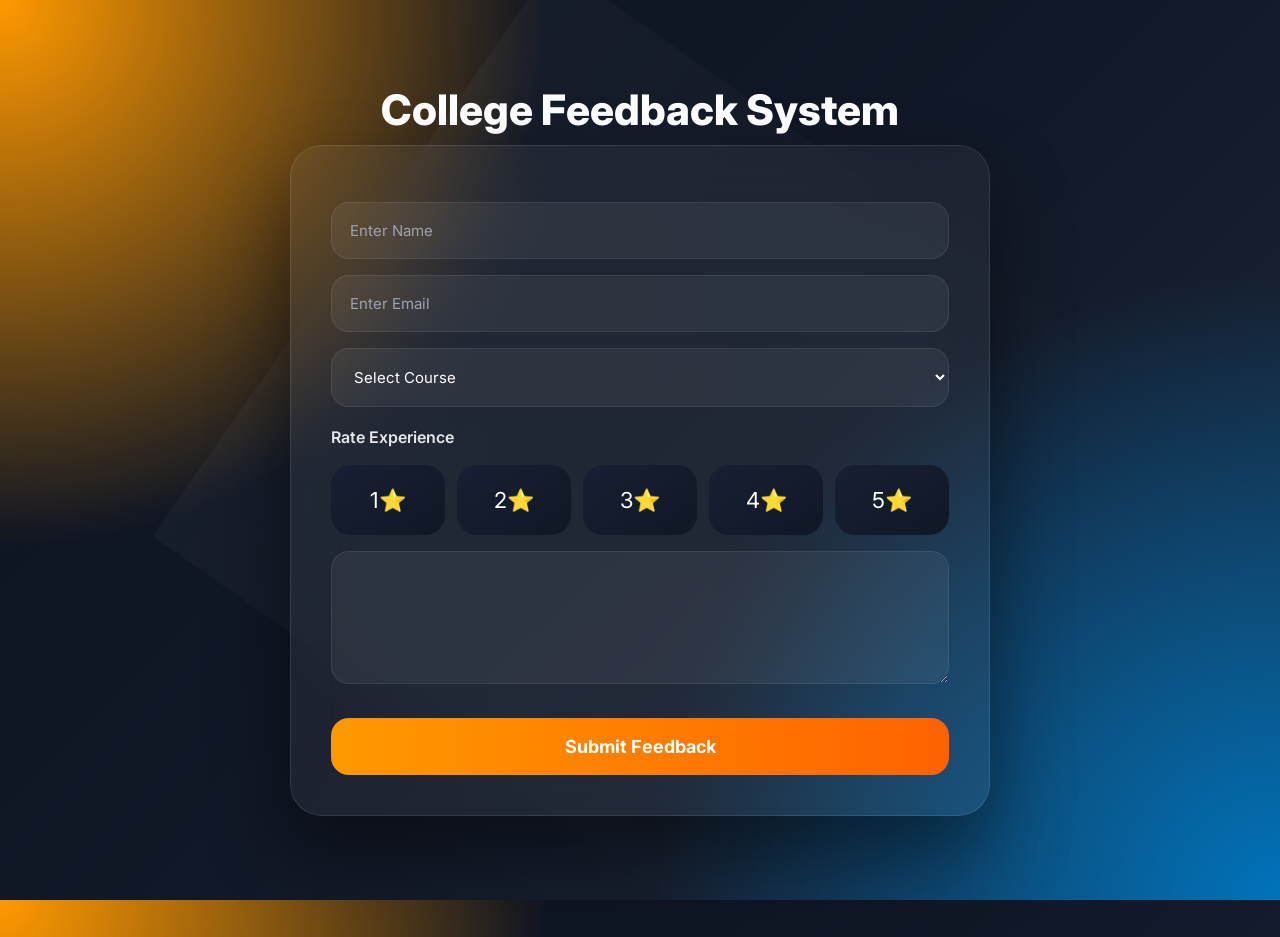
<file: index.html>
<!DOCTYPE html> <html lang="en"> 
    <head> <meta charset="UTF-8">
         <meta name="viewport" content="width=device-width, initial-scale=1.0"> 
         <title>Feedback Collection System</title> 
         <link rel="stylesheet" href="style.css">
         </head> 
         <body>
             <div class="container">
                 <h1>College Feedback System</h1>
                  <div class="card"> <input type="text" placeholder="Enter Name">
                     <input type="email" placeholder="Enter Email">
                      <select> 
                        <option>Select Course</option>
                         <option>BCA</option> 
                         <option>BBA</option>
                          <option>BTech</option>
                         </select>
                          <label>Rate Experience</label>
                           <div class="rating">
                             <button>1⭐</button>
                              <button>2⭐</button>
                               <button>3⭐</button>
                                <button>4⭐</button> 
                                <button>5⭐</button>
                             </div> 
                             <textarea placeholder="Write your feedback..." rows="5"> </textarea>
                              <button class="submit-btn"> Submit Feedback </button>
                             </div> </div> 
                             <script src="script.js"></script>
                             
                             </body> </html>
</file>
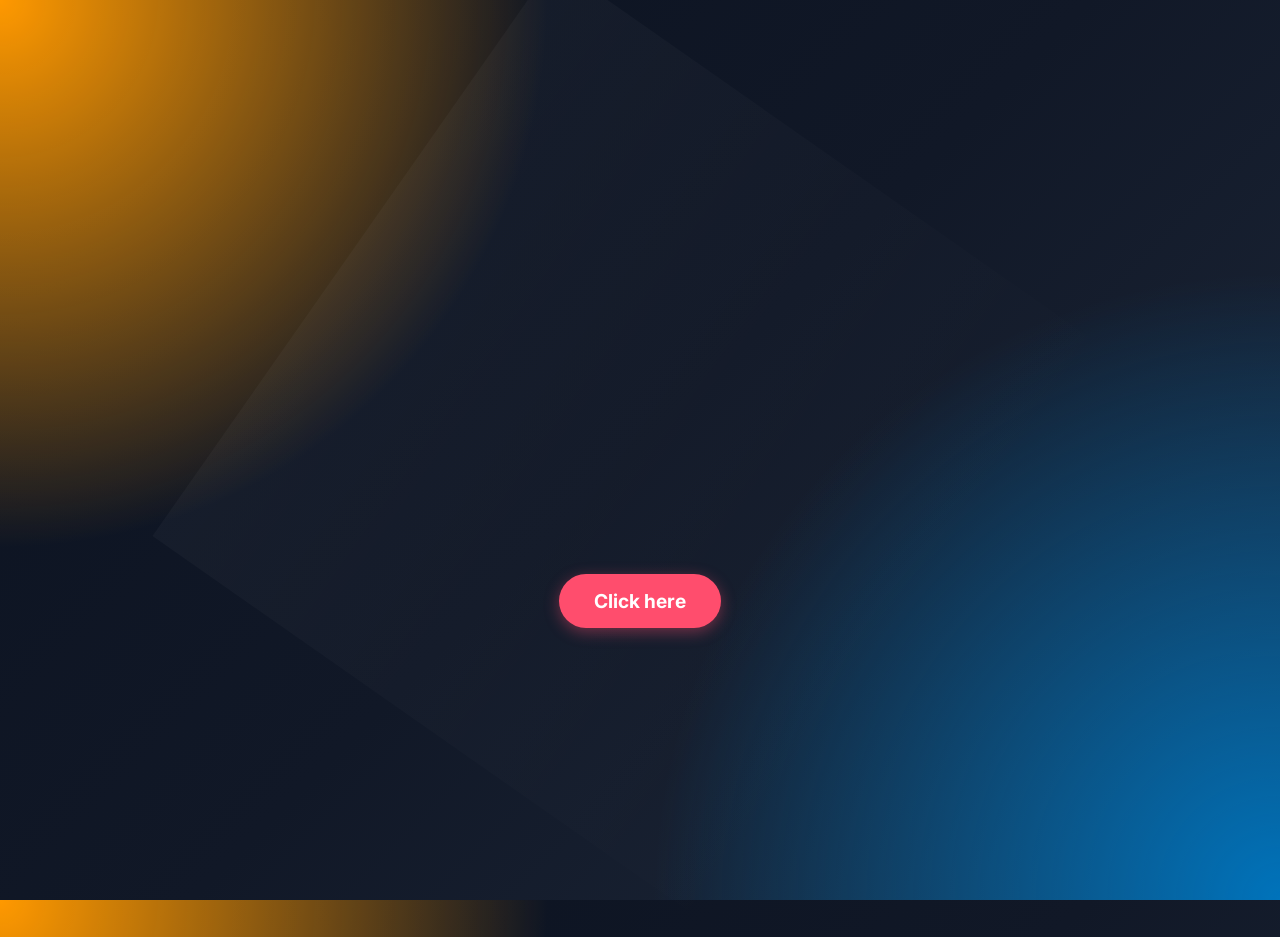
<file: birthday.html>
<!DOCTYPE html>
<html lang="en">
<head>
    <meta charset="UTF-8">
    <meta name="viewport" content="width=device-width, initial-scale=1.0">
    <title>Happy Birthday</title>
    <link rel="stylesheet" href="style.css">
</head>
<body>
    <div class="container">
        <h1 class="hidden" id="greeting">Happy Birthday</h1>
        <p class="hidden" id="message">"Happy Birthday! Wishing you a day filled with love,
             laughter, and unforgettable moments. May this year bring you endless joy and success.
              Cheers to another amazing year ahead!"</p>
        </p>
        <button id="surpriseBtn">Click here </button>
    </div>
    <style>
        body {
    margin: 0;
    padding: 0;
    background-color: #1a0b1c; /* Deep romantic dark purple */
    color: #ffffff;
    font-family: 'Segoe UI', Tahoma, Geneva, Verdana, sans-serif;
    display: flex;
    justify-content: center;
    align-items: center;
    height: 100vh;
    overflow: hidden; /* Prevents scrollbars when hearts float */
    text-align: center;
}

.container {
    z-index: 10;
    padding: 20px;
    display: flex;
    flex-direction: column;
    align-items: center;
}

h1 {
    font-size: 3.5rem;
    color: #ff4d6d;
    text-shadow: 0 0 15px #ff4d6d; /* Romantic glow effect */
    margin-bottom: 10px;
    opacity: 0; /* Hidden initially */
    transition: opacity 2s ease-in-out;
}

p {
    font-size: 1.4rem;
    max-width: 600px;
    line-height: 1.6;
    margin-bottom: 40px;
    opacity: 0; /* Hidden initially */
    transition: opacity 2s ease-in-out 1.5s; /* Appears slightly after the heading */
}

button {
    padding: 15px 35px;
    font-size: 1.2rem;
    font-weight: bold;
    background-color: #ff4d6d;
    color: white;
    border: none;
    border-radius: 50px;
    cursor: pointer;
    box-shadow: 0 4px 15px rgba(255, 77, 109, 0.4);
    transition: transform 0.3s, box-shadow 0.3s, opacity 0.5s;
}

button:hover {
    transform: scale(1.05);
    box-shadow: 0 6px 20px rgba(255, 77, 109, 0.8);
}

/* Class added by JavaScript to reveal the text */
.show {
    opacity: 1 !important;
}

/* Styling for the floating hearts generated by JavaScript */
.heart {
    position: absolute;
    color: #ff4d6d;
    animation: floatUp 4s ease-in forwards;
    opacity: 0.8;
    z-index: 1;
}

/* The animation that makes the hearts float from bottom to top */
@keyframes floatUp {
    0% {
        transform: translateY(100vh) scale(0.5) rotate(0deg);
        opacity: 1;
    }
    100% {
        transform: translateY(-20vh) scale(1.5) rotate(45deg);
        opacity: 0;
    }
}
    </style>

    <script>
        const btn = document.getElementById('surpriseBtn');
const greeting = document.getElementById('greeting');
const message = document.getElementById('message');

btn.addEventListener('click', () => {
   
    btn.style.opacity = '0';
    setTimeout(() => {
        btn.style.display = 'none';
    }, 500);

  
    greeting.classList.add('show');
    message.classList.add('show');

    // Start generating floating hearts every 300 milliseconds
    setInterval(createHeart, 300);
});

function createHeart() {
    const heart = document.createElement('div');
    heart.classList.add('heart');
    heart.innerHTML = '💖'; // You can change this to 💖 or ✨

    // Randomize the starting position across the width of the screen
    heart.style.left = Math.random() * 100 + 'vw';
    
    // Randomize the animation speed slightly for a natural look
    heart.style.animationDuration = Math.random() * 3 + 6 + 's'; 
    
    // Randomize the size of the hearts
    heart.style.fontSize = Math.random() * 2 + 1 + 'rem';

    document.body.appendChild(heart);

    // Clean up the hearts after they float off-screen so the browser doesn't crash
    setTimeout(() => {
        heart.remove();
    }, 500);
}
    </script>
</body>
</html>
</file>
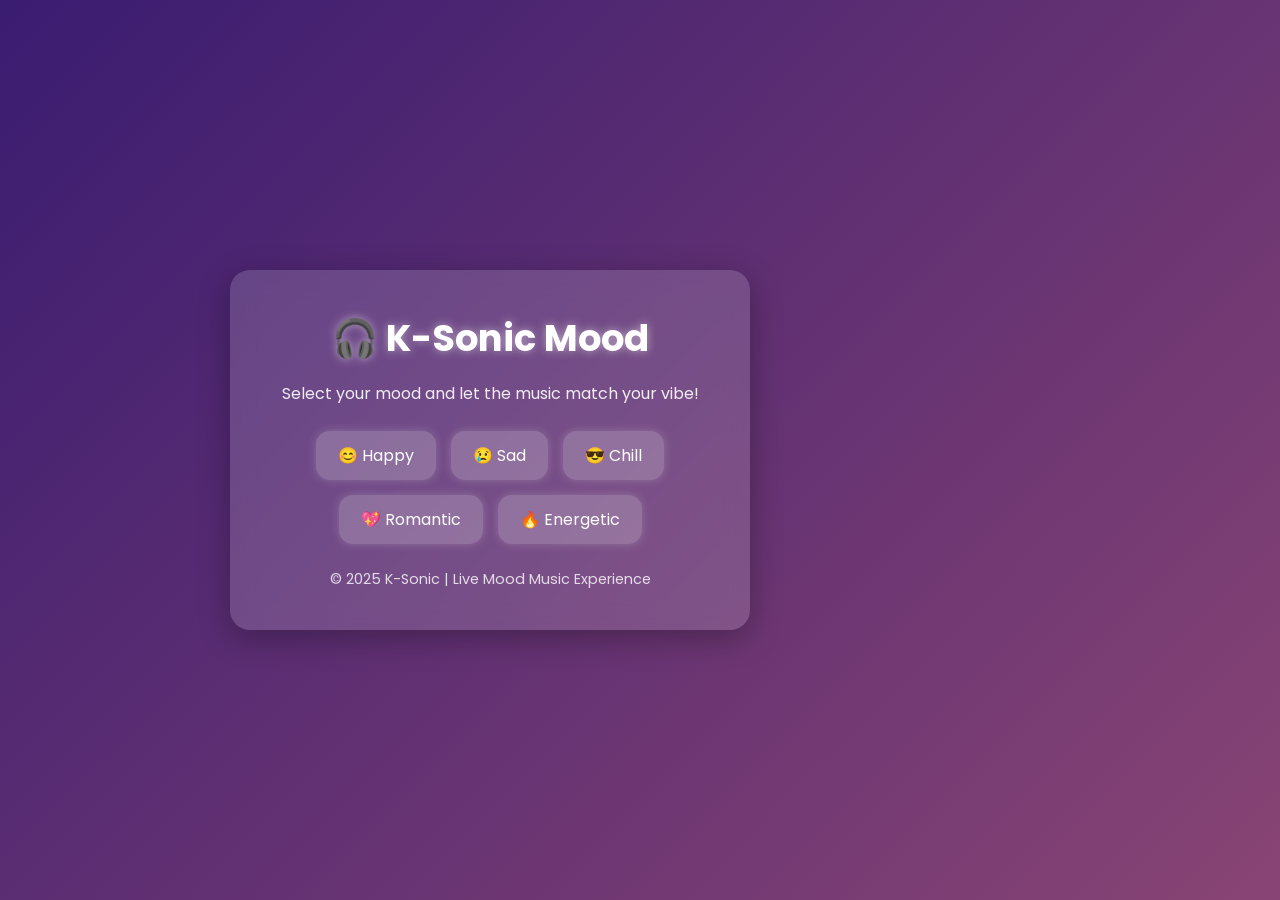
<file: ksonicsecnd.html>
<!DOCTYPE html>
<html lang="en">
<head>
  <meta charset="UTF-8" />
  <meta name="viewport" content="width=device-width, initial-scale=1.0" />
  <title>K-Sonic Mood Music</title>

  <link href="https://fonts.googleapis.com/css2?family=Poppins:wght@400;600&display=swap" rel="stylesheet" />

  <style>
    * {margin: 0; padding: 0; box-sizing: border-box; font-family: 'Poppins', sans-serif;}
    body {
      height: 100vh;
      overflow: hidden;
      display: flex;
      justify-content: center;
      align-items: center;
      color: #fff;
      text-align: center;
      transition: background 2s ease;
      background: linear-gradient(135deg, #3a1c71, #d76d77, #ffaf7b);
      background-size: 400% 400%;
      animation: gradient 15s ease infinite;
    }

    @keyframes gradient {
      0% {background-position: 0% 50%;}
      50% {background-position: 100% 50%;}
      100% {background-position: 0% 50%;}
    }

    canvas {
      position: fixed;
      top: 0;
      left: 0;
      width: 100%;
      height: 100%;
      z-index: 0;
    }

    .container {
      position: relative;
      z-index: 2;
      background: rgba(255, 255, 255, 0.15);
      border-radius: 20px;
      padding: 40px;
      backdrop-filter: blur(12px);
      box-shadow: 0 8px 32px rgba(0, 0, 0, 0.3);
      max-width: 520px;
      transition: all 0.5s ease;
    }

    h1 {
      font-size: 2.3rem;
      margin-bottom: 15px;
      text-shadow: 0 0 10px rgba(255,255,255,0.5);
    }

    p {
      font-size: 1rem;
      opacity: 0.9;
      margin-bottom: 25px;
    }

    .moods {
      display: flex;
      flex-wrap: wrap;
      justify-content: center;
      gap: 15px;
    }

    button {
      border: none;
      padding: 12px 22px;
      border-radius: 14px;
      cursor: pointer;
      font-size: 1rem;
      color: #fff;
      background: rgba(255, 255, 255, 0.2);
      transition: all 0.4s ease;
      box-shadow: 0 0 10px rgba(255,255,255,0.2);
    }

    button:hover {
      background: rgba(255,255,255,0.4);
      transform: scale(1.08);
      box-shadow: 0 0 20px rgba(255,255,255,0.5);
    }

    footer {
      margin-top: 25px;
      font-size: 0.9rem;
      opacity: 0.8;
    }
  </style>
</head>

<body>
  <canvas id="bgCanvas"></canvas>

  <div class="container" id="mainContainer">
    <h1>🎧 K-Sonic Mood </h1>
    <p>Select your mood and let the music match your vibe!</p>

    <div class="moods">
      <button onclick="setMood('happy')">😊 Happy</button>
      <button onclick="setMood('sad')">😢 Sad</button>
      <button onclick="setMood('chill')">😎 Chill</button>
      <button onclick="setMood('romantic')">💖 Romantic</button>
      <button onclick="setMood('energetic')">🔥 Energetic</button>
    </div>

    <footer>© 2025 K-Sonic | Live Mood Music Experience</footer>
  </div>

  <audio id="bgMusic" loop></audio>
  <div id="spotifyPlayer" style="margin-top:20px;">
  <iframe id="spotifyFrame" width="300" height="380" frameborder="0"
    allowtransparency="true" allow="encrypted-media"></iframe>
</div>
  <script>
    // MUSIC & MOOD SETTINGS
    const bgMusic = document.getElementById("bgMusic");
    const container = document.getElementById("mainContainer");

    const moods = {
      happy: {
        gradient: "linear-gradient(135deg, #ffb347, #ffcc33)",
        glow: "0 0 30px #ffdd57",
        music: "https://cdn.pixabay.com/download/audio/2022/03/15/audio_8a16f8a47d.mp3?filename=sunny-day-110397.mp3"
      },
      sad: {
        gradient: "linear-gradient(135deg, #283048, #859398)",
        glow: "0 0 30px #a8c0ff",
        music: "https://cdn.pixabay.com/download/audio/2021/09/07/audio_25ebcf5b4d.mp3?filename=sadness-108328.mp3"
      },
      chill: {
        gradient: "linear-gradient(135deg, #355c7d, #6c5b7b, #c06c84)",
        glow: "0 0 30px #b39ddb",
        music: "https://cdn.pixabay.com/download/audio/2023/02/28/audio_316c5575bb.mp3?filename=lofi-study-141022.mp3"
      },
      romantic: {
        gradient: "linear-gradient(135deg, #ff9a9e, #fecfef)",
        glow: "0 0 30px #ff8fa3",
        music: "https://cdn.pixabay.com/download/audio/2023/06/14/audio_78fddc8c9a.mp3?filename=romantic-song-146766.mp3"
      },
      energetic: {
        gradient: "linear-gradient(135deg, #00c9ff, #92fe9d)",
        glow: "0 0 30px #00ffb0",
        music: "https://cdn.pixabay.com/download/audio/2023/02/28/audio_b33fa97727.mp3?filename=energetic-rock-141053.mp3"
      }
    };

    function setMood(mood) {
      const selected = moods[mood];
      document.body.style.background = selected.gradient;
      document.body.style.backgroundSize = "400% 400%";
      container.style.boxShadow = selected.glow;
      bgMusic.src = selected.music;
      bgMusic.play().catch(err => console.log("Autoplay blocked:", err));
      container.animate(
        [{ transform: "scale(1)" }, { transform: "scale(1.05)" }, { transform: "scale(1)" }],
        { duration: 600, easing: "ease-in-out" }
      );
      // Update Spotify iframe based on mood
      const spotifyFrame = document.getElementById("spotifyFrame");
      const spotifyPlaylists = {
        happy: "37i9dQZF1DXdPec7aLTmlC", // Happy Hits
        sad: "37i9dQZF1DX7qK8ma5wgG1",   // Sad Songs
        chill: "37i9dQZF1DX4WYpdgoIcn6", // Chill Hits
        romantic: "37i9dQZF1DX50QitC6Oqtn", // Love Songs
        energetic: "37i9dQZF1DX8FwnYE6PRvL" // Energy Booster
      };
      const playlistId = spotifyPlaylists[mood];
     spotifyFrame.src = `https://open.spotify.com/embed/playlist/${playlistId}`;
    }
    // BACKGROUND PARTICLES (BUBBLES)
    const canvas = document.getElementById("bgCanvas");
    const ctx = canvas.getContext("2d");
    let width = (canvas.width = window.innerWidth);
    let height = (canvas.height = window.innerHeight);
    const particles = [];
    const colors = ["#ffffff", "#ffb6c1", "#b0e0e6", "#ffe4b5", "#d8bfd8"];
    class Particle { 
      constructor() {
        this.x = Math.random() * width;
        this.y = Math.random() * height;
        this.radius = Math.random() * 4 + 1;
        this.color = colors[Math.floor(Math.random() * colors.length)];
        this.speedY = Math.random() * 1 + 0.2;
        this.alpha = Math.random() * 0.7 + 0.3;
      }
      draw() {
        ctx.beginPath();
        ctx.arc(this.x, this.y, this.radius, 0, Math.PI * 2);
        ctx.fillStyle = this.color;
        ctx.globalAlpha = this.alpha;
        ctx.fill();
        ctx.globalAlpha = 1;
      }
      update() {
        this.y -= this.speedY;
        if (this.y < 0) {
          this.y = height + this.radius;
          this.x = Math.random() * width;
        }
      }
    }
    for (let i = 0; i < 80; i++) {
      particles.push(new Particle());
    }
    function animateParticles() {
      ctx.clearRect(0, 0, width, height);
      particles.forEach(p => {
        p.update();
        p.draw();
      });
      requestAnimationFrame(animateParticles);
    }
    animateParticles();
    window.addEventListener("resize", () => {
      width = canvas.width = window.innerWidth;
      height = canvas.height = window.innerHeight;
    });
  </script>
</body>
</html>
<!DOCTYPE html>
<html lang="en">
<head>
  <meta charset="UTF-8" />
  <meta name="viewport" content="width=device-width, initial-scale=1.0/" />
  <title>K-Sonic Mood Music</title>
  <link href="https://fonts.googleapis.com/css2?family=Poppins:wght@400;600&display=swap" rel="stylesheet" />
  
  
</head>
<body></body>

  <script>
    document.body.innerHTML = `
    <canvas id="bgCanvas"></canvas>
    <div class="container" id="mainContainer">
      <h1>🎧 K-Sonic Mood </h1>
      <p>Select your mood and let the music match your vibe!</p>
      <div class="moods">
        <button onclick="setMood('happy')">😊 Happy</button>
        <button onclick="setMood('sad')">😢 Sad</button>
        <button onclick="setMood('chill')">😎 Chill</button>
        <button onclick="setMood('romantic')">💖 Romantic</button>
        <button onclick="setMood('energetic')">🔥 Energetic</button>
      </div>
      <footer>© 2025 K-Sonic | Live Mood Music Experience</footer>
    </div>
    <audio id="bgMusic" loop></audio>
    <div id="spotifyPlayer" style="margin-top:20px;">
      <iframe id="spotifyFrame" width="300" height="380" frameborder="0"
        allowtransparency="true" allow="encrypted-media"></iframe>
    </div>`;
  </script>
  </body>
</html>
</file>
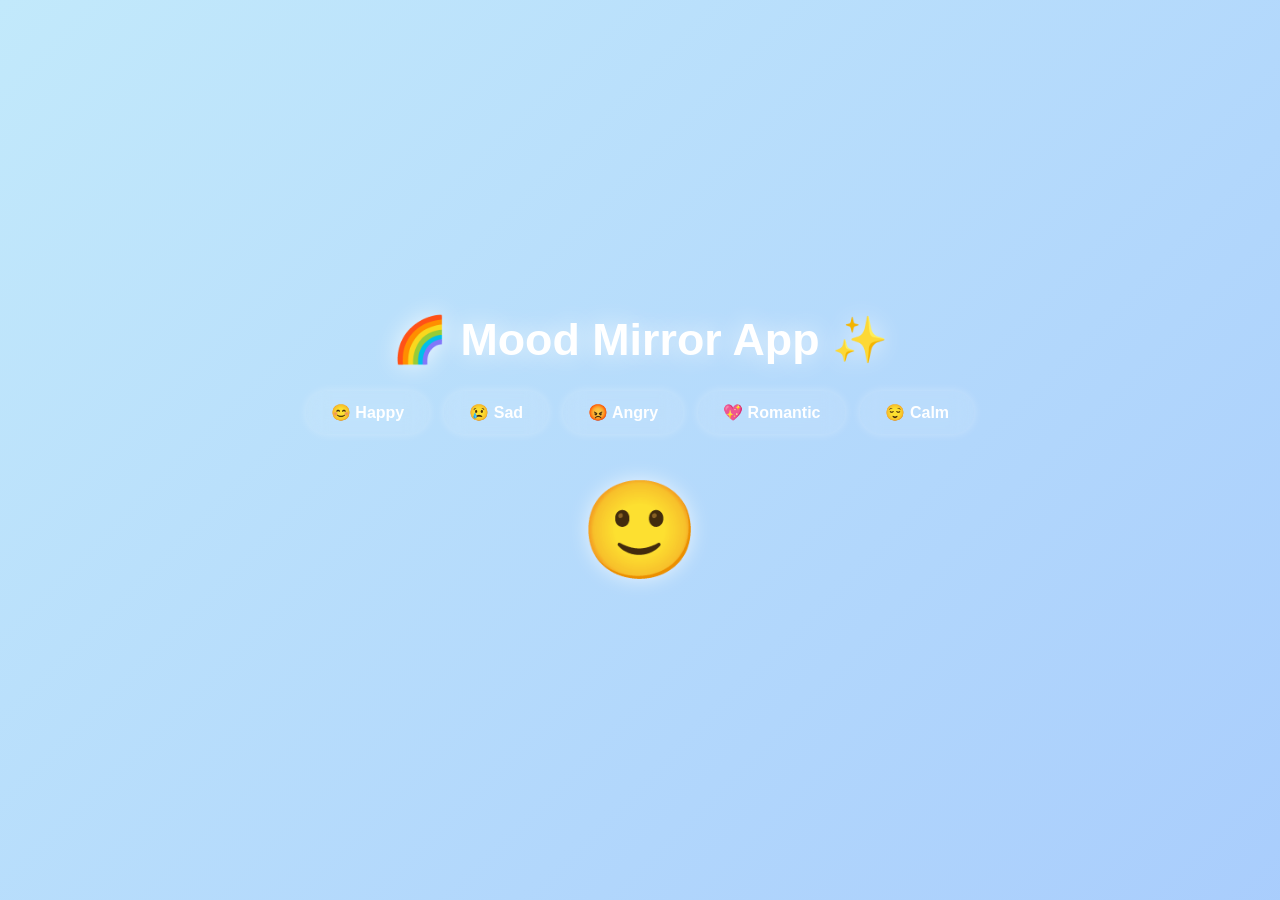
<file: moodmirror.html>
<!DOCTYPE html>
<html lang="en">
<head>
  <meta charset="UTF-8" />
  <meta name="viewport" content="width=device-width, initial-scale=1.0" />
  <title>Mood Mirror App ✨</title>

  <style>
    * {
      margin: 0;
      padding: 0;
      box-sizing: border-box;
      font-family: "Poppins", sans-serif;
    }

    body {
      height: 100vh;
      display: flex;
      flex-direction: column;
      align-items: center;
      justify-content: center;
      overflow: hidden;
      transition: all 1s ease;
      background: linear-gradient(-45deg, #ff9a9e, #fad0c4, #a1c4fd, #c2e9fb);
      background-size: 400% 400%;
      animation: gradientFlow 10s ease infinite;
      color: white;
    }

    @keyframes gradientFlow {
      0% { background-position: 0% 50%; }
      50% { background-position: 100% 50%; }
      100% { background-position: 0% 50%; }
    }

    h1 {
      font-size: 2.8rem;
      margin-bottom: 25px;
      text-shadow: 0 0 25px rgba(255, 255, 255, 0.8);
      animation: fadeIn 2s ease;
    }

    .mood-buttons {
      display: flex;
      gap: 15px;
      flex-wrap: wrap;
      justify-content: center;
    }

    button {
      border: none;
      padding: 12px 25px;
      border-radius: 50px;
      font-size: 1rem;
      font-weight: 600;
      cursor: pointer;
      color: white;
      background: rgba(255, 255, 255, 0.1);
      backdrop-filter: blur(10px);
      box-shadow: 0 0 10px rgba(255, 255, 255, 0.3);
      transition: all 0.4s ease;
    }

    button:hover {
      background: rgba(255, 255, 255, 0.4);
      transform: scale(1.15);
      box-shadow: 0 0 25px rgba(255, 255, 255, 0.6);
    }

    .emoji {
      font-size: 6rem;
      margin-top: 40px;
      text-shadow: 0 0 20px rgba(255, 255, 255, 0.7);
      transition: transform 0.5s ease, text-shadow 0.5s ease;
    }

    /* Floating bubble animation */
    .bubble {
      position: absolute;
      bottom: 0;
      background: radial-gradient(circle, rgba(255,255,255,0.8), rgba(255,255,255,0.1));
      border-radius: 50%;
      animation: rise 7s infinite ease-in;
    }

    @keyframes rise {
      0% {
        transform: translateY(0) scale(1);
        opacity: 0.9;
      }
      100% {
        transform: translateY(-100vh) scale(0.5);
        opacity: 0;
      }
    }

    @keyframes fadeIn {
      from { opacity: 0; transform: translateY(-20px); }
      to { opacity: 1; transform: translateY(0); }
    }
  </style>
</head>
<body>
  <h1>🌈 Mood Mirror App ✨</h1>

  <div class="mood-buttons">
    <button onclick="setMood('happy')">😊 Happy</button>
    <button onclick="setMood('sad')">😢 Sad</button>
    <button onclick="setMood('angry')">😡 Angry</button>
    <button onclick="setMood('romantic')">💖 Romantic</button>
    <button onclick="setMood('calm')">😌 Calm</button>
  </div>

  <div class="emoji" id="emoji">🙂</div>
  <audio id="music" autoplay loop></audio>

  <script>
    const body = document.body;
    const emoji = document.getElementById("emoji");
    const music = document.getElementById("music");

    const moods = {
      happy: {
        color: "linear-gradient(-45deg, #f9d423, #ff4e50, #f9d423, #ff4e50)",
        emoji: "😄",
        song: "https://www.soundhelix.com/examples/mp3/SoundHelix-Song-1.mp3"
      },
      sad: {
        color: "linear-gradient(-45deg, #2c3e50, #4 ca1af, #2c3e50, #4ca1af)",
        emoji: "😢",
        song: "https://www.soundhelix.com/examples/mp3/SoundHelix-Song-2.mp3"
      },
      angry: {
        color: "linear-gradient(-45deg, #ff512f, #dd2476, #ff512f, #dd2476)",
        emoji: "😡",
        song: "https://www.soundhelix.com/examples/mp3/SoundHelix-Song-3.mp3"
      },
      romantic: {
        color: "linear-gradient(-45deg, #fcb045, #fd1d1d, #833ab4, #fcb045)",
        emoji: "😍",
        song: "https://www.soundhelix.com/examples/mp3/SoundHelix-Song-4.mp3"
      },
      calm: {
        color: "linear-gradient(-45deg, #56ccf2, #2f80ed, #56ccf2, #2f80ed)",
        emoji: "😌",
        song: "https://www.soundhelix.com/examples/mp3/SoundHelix-Song-5.mp3"
      }
    };

    function setMood(mood) {
      const m = moods[mood];
      body.style.background = m.color;
      body.style.backgroundSize = "400% 400%";
      emoji.textContent = m.emoji;
      emoji.style.transform = "scale(1.3)";
      emoji.style.textShadow = "0 0 30px white";
      setTimeout(() => {
        emoji.style.transform = "scale(1)";
        emoji.style.textShadow = "0 0 20px rgba(255,255,255,0.7)";
      }, 600);

      music.src = m.song;
      music.play();

      createBubbles();
    }

    // Floating bubble creator
    function createBubbles() {
      for (let i = 0; i < 12; i++) {
        const bubble = document.createElement("div");
        bubble.classList.add("bubble");
        const size = Math.random() * 25 + 10;
        bubble.style.width = `${size}px`;
        bubble.style.height = `${size}px`;
        bubble.style.left = `${Math.random() * 100}vw`;
        bubble.style.animationDuration = `${Math.random() * 3 + 4}s`;
        body.appendChild(bubble);
        setTimeout(() => bubble.remove(), 7000);
      }
    }
  </script>
</body>
</html>
</file>
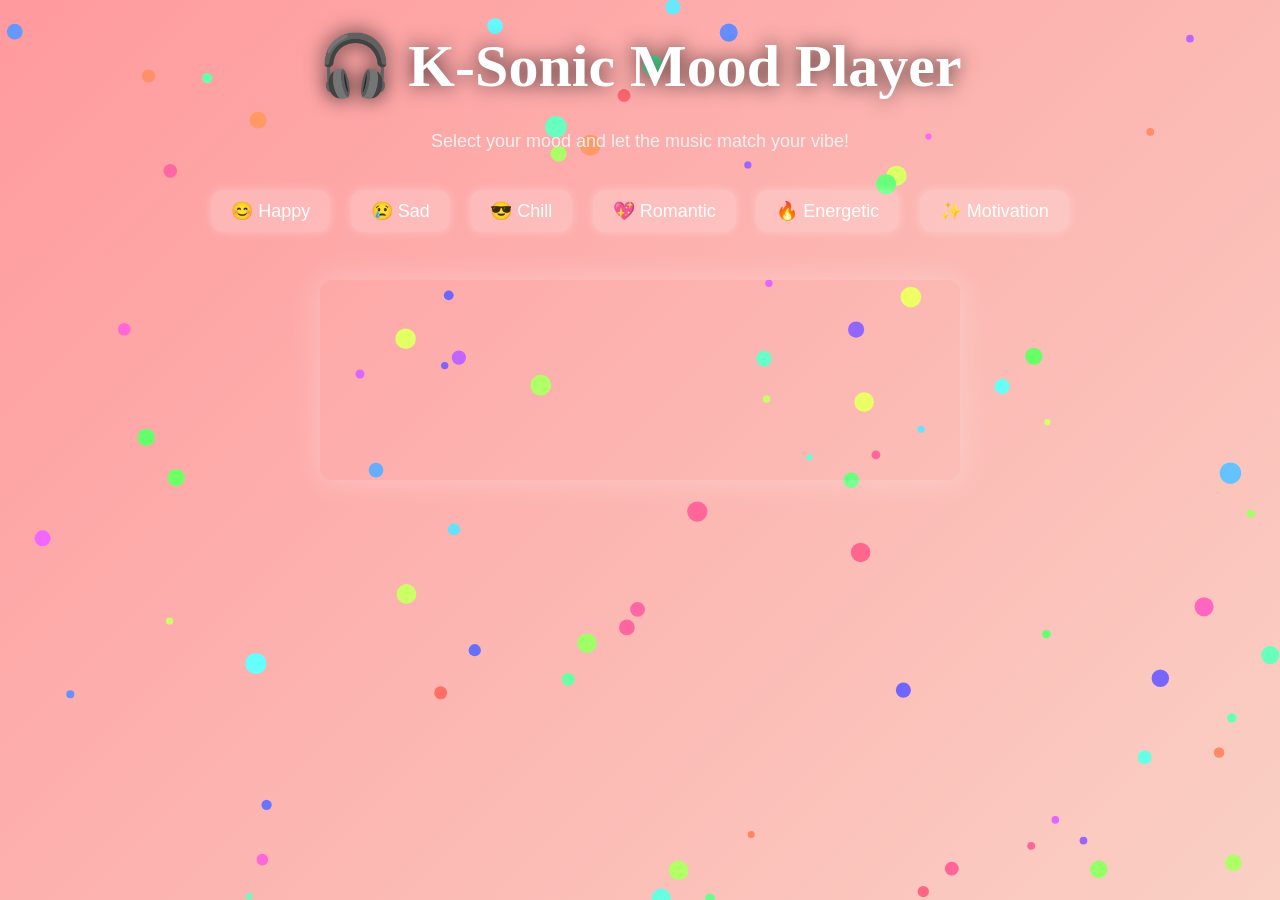
<file: normal.html>
<!DOCTYPE html>
<html lang="en">
<head>
  <meta charset="UTF-8">
  <meta name="viewport" content="width=device-width, initial-scale=1.0">
  <link rel="stylsheet" href="styl.css">
  <link rel="JVSfile" href="JVS.js">
  <title>K-Sonic Mood Player</title>
<style>
html, body {
      margin: 0;
      padding: 0;
      overflow: hidden;
      height: 100%;
      font-family: 'Poppins', sans-serif;
      color: white;
      text-align: center;
    }

    canvas {
      position: fixed;
      top: 0;
      left: 0;
      z-index: -1;
    }

    h1 {
      margin-top: 30px;
      font-size: 60px;
      font-family: 'Brush Script MT', cursive;
      text-shadow: 0 0 20px rgba(10, 10, 10, 0.8);
    }

    p {
      font-size: 18px;
      margin-top: -10px;
      color: #f0f0f0;
    }

    .buttons {
      margin-top: 30px;
    }

    button {
      margin: 8px;
      padding: 10px 20px;
      border: none;
      border-radius: 12px;
      font-size: 18px;
      background: rgba(255,255,255,0.2);
      color: white;
      cursor: pointer;
      transition: 0.3s;
      box-shadow: 0 0 10px rgba(255,255,255,0.3);
    }

    button:hover {
      transform: scale(1.1);
      background: rgba(255,255,255,0.4);
    }

    iframe {
      margin-top: 40px;
      border-radius: 20px;
      box-shadow: 0 0 30px rgba(255,255,255,0.3);
    }
  </style>
</head>

<body>
  <canvas id="background"></canvas>

  <h1>🎧 K-Sonic Mood Player</h1>
  <p>Select your mood and let the music match your vibe!</p>

  <div class="buttons">
    <button onclick="setMood('happy')">😊 Happy</button>
    <button onclick="setMood('sad')">😢 Sad</button>
    <button onclick="setMood('chill')">😎 Chill</button>
    <button onclick="setMood('romantic')">💖 Romantic</button>
    <button onclick="setMood('energetic')">🔥 Energetic</button>
    <button onclick="setMood('motivation')">✨ Motivation</button>
  </div>

  <iframe
   
  id="player"
  style="border-radius:12px"
  width="50%"
  height="200"
  frameBorder="0"
  allowfullscreen
  src=""
  allow="autoplay; clipboard-write; encrypted-media; fullscreen">

  </iframe>
  <script>
    // 🌈 Background Bubble Animation
    const canvas = document.getElementById('background');
    const ctx = canvas.getContext('2d');
    let width = canvas.width = window.innerWidth;
    let height = canvas.height = window.innerHeight;

    class Bubble {
      constructor() {
        this.x = Math.random() * width;
        this.y = Math.random() * height;
        this.radius = Math.random() * 8 + 3;
        this.speed = Math.random() * 2 + 0.5;
        this.color = `hsl(${Math.random() * 360}, 100%, 70%)`;
      }
      update() {
        this.y -= this.speed;
        if (this.y < -10) {
          this.y = height + 10;
          this.x = Math.random() * width;
        }
      }
      draw() {
        ctx.beginPath();
        ctx.arc(this.x, this.y, this.radius, 0, Math.PI * 2);
        ctx.fillStyle = this.color;
        ctx.fill();
      }
    }

    const bubbles = [];
    for (let i = 0; i < 80; i++) {
      bubbles.push(new Bubble());
    }

    function animate() {
      ctx.clearRect(0, 0, width, height);
      bubbles.forEach(b => {
        b.update();
        b.draw();
      });
      requestAnimationFrame(animate);
    }
    animate();

    window.addEventListener('resize', () => {
      width = canvas.width = window.innerWidth;
      height = canvas.height = window.innerHeight;
    });

  
    // 🎵 Mood-based Spotify Playlists
const moods = {
  happy: "https://open.spotify.com/embed/playlist/37i9dQZF1DXdPec7aLTmlC",
  sad: "https://open.spotify.com/embed/playlist/37i9dQZF1DX7qK8ma5wgG1",
  chill: "https://open.spotify.com/embed/playlist/37i9dQZF1DX889U0CL85jj",
  romantic: "https://open.spotify.com/embed/playlist/37i9dQZF1DWXbttAJcbphz",
  energetic: "https://open.spotify.com/embed/playlist/37i9dQZF1DX76Wlfdnj7AP",
  motivation: "https://open.spotify.com/embed/playlist/37i9dQZF1DX3rxVfibe1L0"
};

const gradients = {
  happy: "linear-gradient(135deg,#ff9a9e,#fad0c4)",
  sad: "linear-gradient(135deg,#283048,#859398)",
  chill: "linear-gradient(135deg,#355c7d,#6c5b7b,#c06c84)",
  romantic: "linear-gradient(135deg,#ff758c,#ff7eb3)",
  energetic: "linear-gradient(135deg,#00c9ff,#92fe9d)",
  motivation: "linear-gradient(135deg,#f7971e,#ffd200)"
};

function setMood(mood) {
  document.body.style.background = gradients[mood];

  const player = document.getElementById('player');
  const playlistLink = moods[mood];

  player.src = `${playlistLink}?utm_source=generator`;
}
    // Default mood
    setMood('happy');
  </script>

</body>
</html>


































<!-- 





 <!DOCTYPE html>
<html lang="en">
<head>
<meta charset="UTF-8">
<meta name="viewport" content="width=device-width, initial-scale=1.0">
<title>K-SONIC Mood Music</title>


<link href="https://fonts.googleapis.com/css2?family=Monoton&display=swap" rel="stylesheet">

<style>
html, body {
  margin: 0;
  padding: 0;
  height: 100%;
  overflow: hidden;
  font-family: 'Monoton', cursive;
  color: white;
  text-align: center;
  background: radial-gradient(circle, #ff758c, #ff7eb3);
}

/* 🎨 Bubble Canvas */
canvas {
  position: fixed;
  top: 0;
  left: 0;
  z-index: -1;
}

h1 {
  margin-top: 30px;
  font-size: 55px;
  text-shadow: 0 0 25px rgba(255,255,255,0.9);
}

p {
  font-family: sans-serif;
  margin-top: -10px;
}

.buttons {
  margin-top: 25px;
}

button {
  margin: 8px;
  padding: 10px 22px;
  border: none;
  border-radius: 15px;
  font-size: 18px;
  cursor: pointer;
  background: rgba(255,255,255,0.25);
  color: white;
  transition: 0.3s;
}

button:hover {
  transform: scale(1.1);
  background: rgba(255,255,255,0.45);
}

iframe {
  margin-top: 35px;
  width: 360px;
  height: 380px;
  border-radius: 20px;
  box-shadow: 0 0 30px rgba(255,255,255,0.5);
}
</style>
</head>

<body>

<canvas id="bubbleCanvas"></canvas>

<h1>🎧 K-SONIC Mood Music</h1>
<p>Select your mood & enjoy old songs 🎶</p>

<div class="buttons">
  <button onclick="setMood('happy')">😊 Happy</button>
  <button onclick="setMood('sad')">😢 Sad</button>
  <button onclick="setMood('romantic')">💖 Romantic</button>
  <button onclick="setMood('chill')">😎 Chill</button>
  <button onclick="setMood('old')">📻 Old Gold</button>
</div>

<iframe id="player"
  src=""
  frameborder="0"
  allow="autoplay; clipboard-write; encrypted-media; fullscreen">
</iframe>

<script>
/* 🎵 Spotify Old Songs Playlists */
const playlists = {
  happy: "37i9dQZF1DXdPec7aLTmlC",
  sad: "37i9dQZF1DX7qK8ma5wgG1",
  romantic: "37i9dQZF1DWVqfgj8NZEp1",
  chill: "37i9dQZF1DX4WYpdgoIcn6",
  old: "37i9dQZF1DXbTxeAdrVG2l" // Old Bollywood / Retro
};

/* 🎨 Background Gradients */
const gradients = {
  happy: "radial-gradient(circle,#ff9a9e,#fad0c4)",
  sad: "radial-gradient(circle,#2c3e50,#4ca1af)",
  romantic: "radial-gradient(circle,#ff758c,#ff7eb3)",
  chill: "radial-gradient(circle,#355c7d,#6c5b7b)",
  old: "radial-gradient(circle,#f7971e,#ffd200)"
};

function setMood(mood) {
  document.body.style.background = gradients[mood];
  document.getElementById("player").src =
    `https://open.spotify.com/embed/playlist/${playlists[mood]}`;
}

/* Default mood */
setMood("old");

/* 🫧 Colorful Bubble Live Wallpaper */
const canvas = document.getElementById("bubbleCanvas");
const ctx = canvas.getContext("2d");
canvas.width = window.innerWidth;
canvas.height = window.innerHeight;

class Bubble {
  constructor() {
    this.x = Math.random() * canvas.width;
    this.y = canvas.height + Math.random() * 200;
    this.radius = Math.random() * 8 + 4;
    this.speed = Math.random() * 1.5 + 0.5;
    this.color = `hsla(${Math.random()*360},100%,70%,0.7)`;
  }
  update() {
    this.y -= this.speed;
    if (this.y < -20) {
      this.y = canvas.height + 20;
      this.x = Math.random() * canvas.width;
    }
  }
  draw() {
    ctx.beginPath();
    ctx.arc(this.x, this.y, this.radius, 0, Math.PI*2);
    ctx.fillStyle = this.color;
    ctx.fill();
  }
}

const bubbles = [];
for (let i = 0; i < 90; i++) bubbles.push(new Bubble());

function animate() {
  ctx.clearRect(0,0,canvas.width,canvas.height);
  bubbles.forEach(b => { b.update(); b.draw(); });
  requestAnimationFrame(animate);
}
animate();

window.onresize = () => {
  canvas.width = window.innerWidth;
  canvas.height = window.innerHeight;
};
</script>

</body>
</html> 
















 -->
</file>
<file: style.css>
/* *{ 
    margin:0; 
    padding:0; 
    box-sizing:border-box; 
    font-family:Arial; 
}
 body{ 
    background:#eef3ff; 
    display:flex; 
    justify-content:center; 
    padding:50px; 
} 
.container{
     width:600px;
}
 h1{
    text-align:center; 
    margin-bottom:20px; 
}
.card{
     background:white; 
     padding:30px;
     border-radius:20px; 
     box-shadow:0 10px 30px rgba(0,0,0,.1);
 } 
 input, select, textarea{ 
    width:100%; 
    padding:14px;
    margin-top:15px; 
    border:1px solid #ccc; 
    border-radius:10px; 
} 
.rating{ 
    display:flex; 
    gap:10px; 
    margin-top:15px; 
} 
.rating button{ 
    flex:1; 
    padding:10px; 
    cursor:pointer; 
    border:none; 
    background:#ddd; 
    border-radius:10px; 
} 
.rating button:hover{
     background:#6a5cff; 
     color:white; 
} 
.submit-btn{ 
    margin-top:20px; 
    width:100%; 
    padding:15px; 
    background:#6a5cff; 
    color:white; 
    border:none; 
    border-radius:12px; 
    cursor:pointer; 
    font-size:16px; 
} 
.submit-btn:hover{ 
    background:#4c3fff; 
} */


@import url('https://fonts.googleapis.com/css2?family=Inter:wght@300;500;700;800&display=swap');

*{
margin:0;
padding:0;
box-sizing:border-box;
font-family:'Inter',sans-serif;
}

body{

min-height:100vh;

display:flex;

justify-content:center;

align-items:center;

overflow:hidden;

background:
radial-gradient(circle at top left,#ff9900 0%,transparent 35%),
radial-gradient(circle at bottom right,#0073bb 0%,transparent 40%),
linear-gradient(
135deg,
#0b1220,
#111827,
#1e293b
);

padding:40px;

}

body::before{

content:"";

position:absolute;

width:700px;

height:700px;

background:
linear-gradient(
90deg,
rgba(255,255,255,.03),
transparent
);

transform:
rotate(35deg);

animation:
move 15s linear infinite;

}

@keyframes move{

0%{

transform:
translateX(-120%)
rotate(35deg);

}

100%{

transform:
translateX(220%)
rotate(35deg);

}

}

.container{

width:100%;
max-width:700px;

position:relative;

z-index:10;

}

h1{

color:white;

font-size:42px;

font-weight:800;

text-align:center;

margin-bottom:10px;

}

.subtitle{

color:#9ca3af;

text-align:center;

margin-bottom:30px;

}

.card{

background:
rgba(255,255,255,.05);

border:
1px solid rgba(255,255,255,.1);

backdrop-filter:
blur(30px);

padding:40px;

border-radius:32px;

box-shadow:

0 40px 80px rgba(0,0,0,.45);

transition:.4s;

}

.card:hover{

transform:
translateY(-8px);

}

input,
select,
textarea{

width:100%;

padding:18px;

margin-top:16px;

border-radius:18px;

border:1px solid rgba(255,255,255,.08);

background:
rgba(255,255,255,.06);

color:white;

font-size:15px;

outline:none;

transition:.3s;

}

input::placeholder,
textarea::placeholder{

color:#9ca3af;

}

input:focus,
select:focus,
textarea:focus{

border-color:#ff9900;

box-shadow:
0 0 35px rgba(255,153,0,.25);

}

label{

display:block;

margin-top:20px;

color:#e5e7eb;

font-weight:600;

}

.rating{

display:grid;

grid-template-columns:
repeat(5,1fr);

gap:12px;

margin-top:18px;

}

.rating button{

height:70px;

border:none;

border-radius:20px;

font-size:22px;

cursor:pointer;

color:white;

background:

linear-gradient(
145deg,
#172033,
#101826
);

transition:.4s;

}

.rating button:hover{

transform:
translateY(-10px);

box-shadow:
0 20px 50px
rgba(255,153,0,.35);

}

.rating button.active{

background:

linear-gradient(
135deg,
#ff9900,
#ff6200
);

transform:
scale(1.08);

}

.submit-btn{

width:100%;

padding:18px;

margin-top:30px;

border:none;

border-radius:18px;

font-size:18px;

font-weight:700;

cursor:pointer;

color:white;

background:

linear-gradient(
90deg,
#ff9900,
#ff6200
);

position:relative;

overflow:hidden;

}

.submit-btn::before{

content:"";

position:absolute;

left:-150%;

top:0;

width:120%;

height:100%;

background:

linear-gradient(
90deg,
transparent,
rgba(255,255,255,.35),
transparent
);

}

.submit-btn:hover::before{

left:180%;

transition:1s;

}

.submit-btn:hover{

transform:
translateY(-3px);

}

.toast{

position:fixed;

top:40px;

right:40px;

padding:18px 24px;

border-radius:20px;

background:

linear-gradient(
90deg,
#00d084,
#00a96e
);

color:white;

font-weight:700;

transform:
translateX(400px);

transition:.6s;

}

.toast.show{

transform:
translateX(0);

}

@media(max-width:700px){

.rating{

grid-template-columns:
repeat(2,1fr);

}

h1{

font-size:30px;

}

}
</file>
